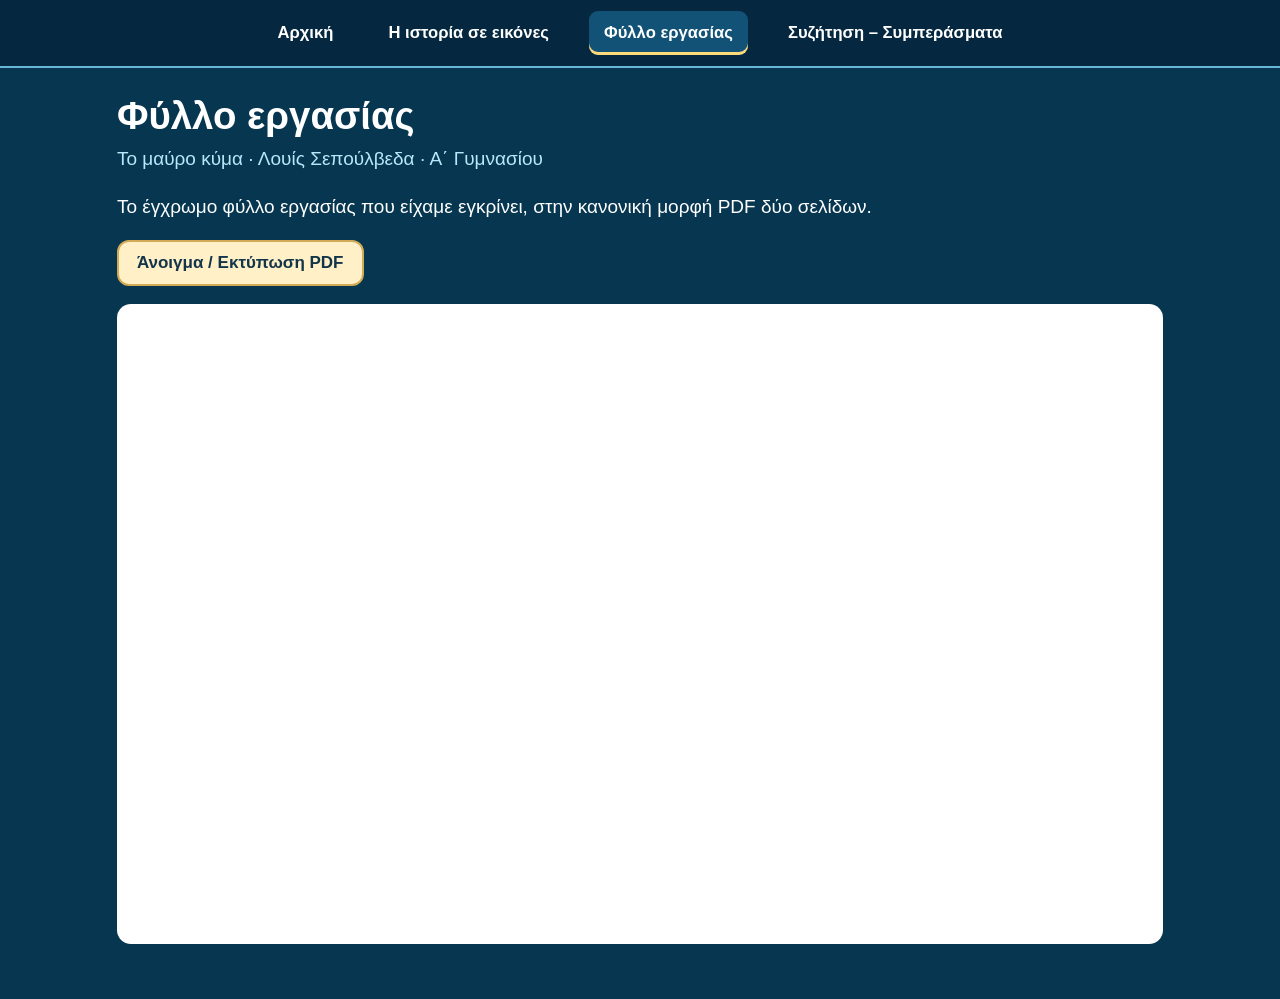
<file: fyllo-ergasias.html>
<!doctype html><html lang="el"><head><meta charset="utf-8"><meta name="viewport" content="width=device-width,initial-scale=1"><title>Το μαύρο κύμα | Λουίς Σεπούλβεδα</title><link rel="stylesheet" href="style.css"></head><body class=""><nav class="topnav" aria-label="Κεντρική πλοήγηση"><a href="index.html" >Αρχική</a><a href="paixnidi.html" >Η ιστορία σε εικόνες</a><a href="fyllo-ergasias.html" aria-current="page">Φύλλο εργασίας</a><a href="syzitisi.html" >Συζήτηση – Συμπεράσματα</a></nav><main class="page-main pdf-panel"><h1 class="page-title">Φύλλο εργασίας</h1><p class="page-sub">Το μαύρο κύμα · Λουίς Σεπούλβεδα · Α΄ Γυμνασίου</p><p>Το έγχρωμο φύλλο εργασίας που είχαμε εγκρίνει, στην κανονική μορφή PDF δύο σελίδων.</p><a class="btn" href="fyllo_ergasias_egxromo.pdf" target="_blank" rel="noopener">Άνοιγμα / Εκτύπωση PDF</a><iframe title="Έγχρωμο φύλλο εργασίας" src="fyllo_ergasias_egxromo.pdf"></iframe></main></body></html>
</file>
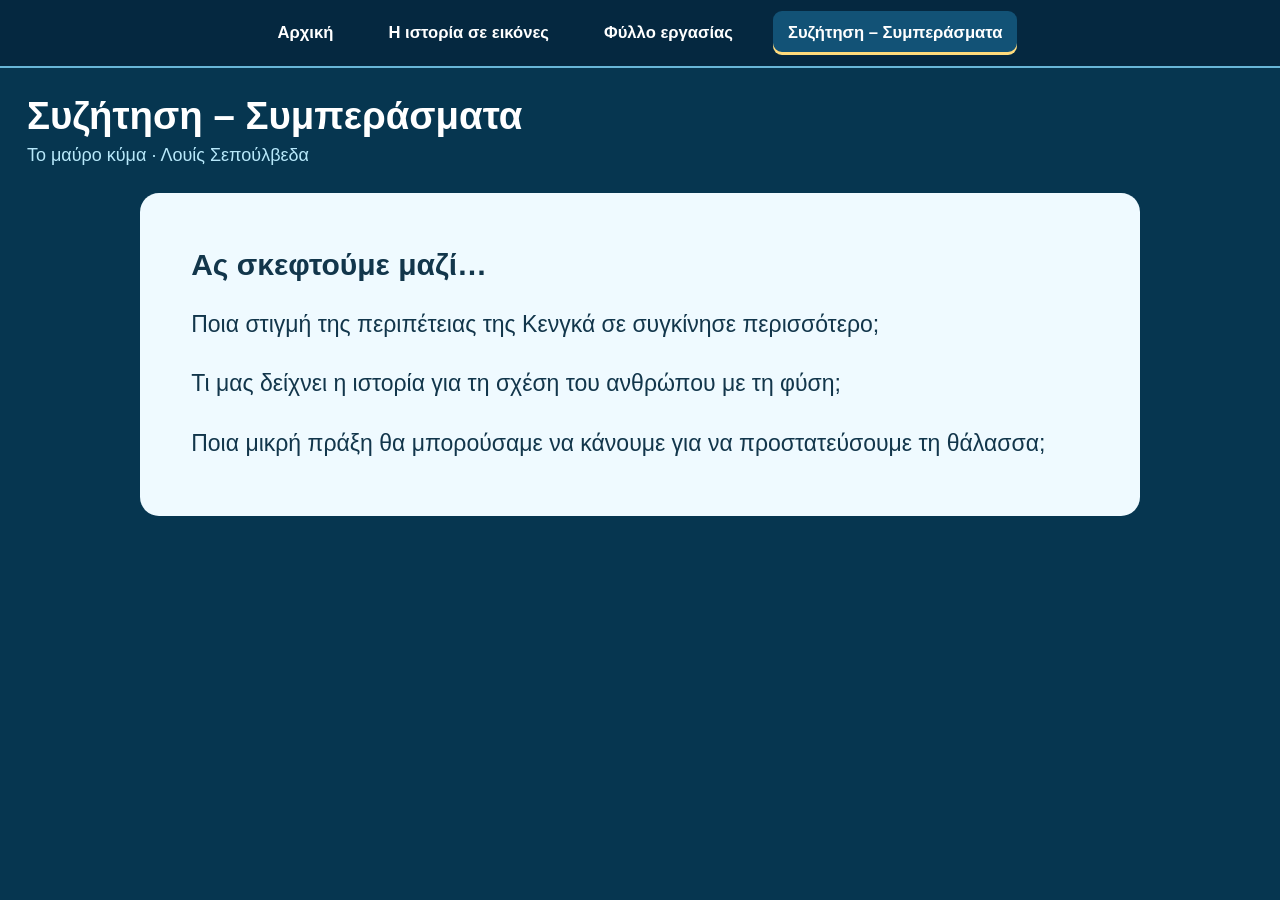
<file: syzitisi.html>
<!doctype html><html lang="el"><head><meta charset="utf-8"><meta name="viewport" content="width=device-width,initial-scale=1"><title>Το μαύρο κύμα | Λουίς Σεπούλβεδα</title><link rel="stylesheet" href="style.css"></head><body class=""><nav class="topnav" aria-label="Κεντρική πλοήγηση"><a href="index.html" >Αρχική</a><a href="paixnidi.html" >Η ιστορία σε εικόνες</a><a href="fyllo-ergasias.html" >Φύλλο εργασίας</a><a href="syzitisi.html" aria-current="page">Συζήτηση – Συμπεράσματα</a></nav><main class="page-main"><h1 class="page-title">Συζήτηση – Συμπεράσματα</h1><p class="page-sub">Το μαύρο κύμα · Λουίς Σεπούλβεδα</p><div class="discussion"><h2>Ας σκεφτούμε μαζί…</h2><p>Ποια στιγμή της περιπέτειας της Κενγκά σε συγκίνησε περισσότερο;</p><p>Τι μας δείχνει η ιστορία για τη σχέση του ανθρώπου με τη φύση;</p><p>Ποια μικρή πράξη θα μπορούσαμε να κάνουμε για να προστατεύσουμε τη θάλασσα;</p></div></main></body></html>
</file>
<file: style.css>
*{box-sizing:border-box}
:root{--nav:#05283e;--sea:#075b86;--paper:#eef8fd;--gold:#ffdc8d}
html,body{margin:0;min-height:100%;font-family:Arial,"DejaVu Sans",sans-serif;background:#063650;color:#fff}
a,button{font:inherit}
a{color:inherit}
.topnav{height:68px;display:flex;align-items:center;justify-content:center;gap:clamp(4px,2vw,32px);padding:6px 12px;background:#052840;border-bottom:2px solid #68b6d7;position:sticky;top:0;z-index:100}
.topnav a{text-decoration:none;font-size:clamp(13px,1.3vw,20px);line-height:1.2;font-weight:700;color:white;border-radius:9px;padding:12px clamp(7px,1.15vw,18px);text-align:center}
.topnav a:hover,.topnav a:focus-visible{background:#1c6383;outline:2px solid #ffe4a3}
.topnav a[aria-current="page"]{background:#125276;box-shadow:inset 0 -3px #ffda7b}
/* Αρχική: σε όλο το ύψος της οθόνης, χωρίς σκρολ */
.home,body.home-page{height:100vh;height:100dvh;overflow:hidden}
.home{height:calc(100vh - 68px);height:calc(100dvh - 68px);display:grid;place-items:center;position:relative;overflow:hidden;background:radial-gradient(circle at 45% 8%,#267bad 0%,#0a567d 55%,#052e4a 100%)}
.home:before{content:"";position:absolute;inset:auto 0 0;height:20%;background:linear-gradient(#0b64882a,#022f4a 95%);pointer-events:none}
.hero-art{width:min(100%,calc((100dvh - 68px)*1670/645));aspect-ratio:1670/645;position:relative;flex:none;box-shadow:0 14px 52px #001b3080;border:0;overflow:hidden}
.hero-art img{width:100%;height:100%;display:block}
/* Η παλιά ανορθόγραφη λεζάντα καλύπτεται από καθαρό, επεξεργάσιμο ελληνικό κείμενο. */
.course-label{position:absolute;left:58.1%;top:57.2%;width:40.7%;height:28.8%;display:flex;flex-direction:column;align-items:center;justify-content:center;text-align:center;color:#0b273b;background:linear-gradient(105deg,#d4ebfb 0%,#c4e3f6 52%,#cbe9fc 100%);border-radius:18px;clip-path:polygon(2.5% 6%,94% 0%,99% 8%,98% 86%,92% 99%,5% 96%,0% 75%,1% 16%);box-shadow:0 2px 10px #5d99be44;transform:rotate(-.4deg);font-weight:700;letter-spacing:-.02em;line-height:1.22;font-size:clamp(11px,2.23vw,40px);padding:1.6%}
.course-label .class{font-size:1.11em;margin-top:.10em;white-space:nowrap}
/* Άλλες σελίδες */
.page-main{max-width:1650px;margin:0 auto;padding:20px clamp(12px,2.1vw,30px) 55px}
.page-title{font-size:clamp(27px,3vw,42px);margin:6px 0 7px}
.page-sub{margin:0 0 16px;color:#b7e8fa;font-size:18px}
.explain{background:#e9f6ff;color:#14364c;padding:15px 20px;border-radius:15px;line-height:1.5;font-size:clamp(17px,1.48vw,22px);margin:0 0 16px}
.cards{display:grid;grid-template-columns:repeat(4,minmax(0,1fr));gap:13px}
.card{border:3px solid #c9e6f6;border-radius:14px;padding:4px;position:relative;background:#fff;cursor:pointer;min-width:0;box-shadow:0 6px 15px #001b3370;touch-action:manipulation}
.card img{width:100%;display:block;border-radius:9px}
.card.selected{border-color:#ffc857;box-shadow:0 0 0 5px #ffc857aa}
.card:focus-visible,.slot:focus-visible,.btn:focus-visible{outline:4px solid var(--gold);outline-offset:2px}
.card .grab{position:absolute;top:10px;left:10px;color:white;background:#0a3b56;font-size:13px;font-weight:bold;border-radius:30px;padding:5px 8px}
.slots{display:grid;grid-template-columns:repeat(8,minmax(0,1fr));gap:10px;margin-top:18px}
.slot{border:2px dashed #acdcef;border-radius:12px;background:#ffffff13;min-height:112px;padding:8px 5px;color:#fff;display:grid;justify-items:center;align-content:start;gap:8px;cursor:pointer;touch-action:manipulation}
.slot b{background:#dbf4ff;color:#14364d;border-radius:50%;font-size:16px;padding:6px 10px}
.slot span{font-size:13px;text-align:center}
.slot img{width:100%;border-radius:6px;max-height:105px;object-fit:cover;object-position:top}
.slot.filled{background:#fff}
.actions{display:flex;gap:12px;flex-wrap:wrap;margin:20px 0 5px}
.btn{background:#fff0c8;border:2px solid #d3aa55;border-radius:12px;color:#12354a;font-weight:700;font-size:17px;padding:11px 18px;cursor:pointer;display:inline-block;text-decoration:none}
.btn.secondary{background:#dff3ff;border-color:#78c1e5}
.btn:hover{filter:brightness(1.05)}
.status{min-height:30px;font-weight:700;font-size:21px;margin:13px 0;color:#ffe2a9}
.helper{color:#c4e2f2;font-size:15px}
.pdf-panel{max-width:1100px;margin:auto}
.pdf-panel p{font-size:19px;line-height:1.5}
.pdf-panel iframe{display:block;width:100%;height:calc(100vh - 260px);min-height:470px;background:white;border:0;border-radius:14px;margin-top:18px}
.discussion{max-width:1000px;margin:27px auto;padding:30px clamp(22px,4vw,54px);background:#effaff;color:#12364b;border-radius:19px}
.discussion h2{font-size:30px}.discussion p{font-size:23px;line-height:1.55;margin:24px 0}
@media(max-width:900px){.cards{grid-template-columns:repeat(2,minmax(0,1fr))}.slots{grid-template-columns:repeat(4,minmax(0,1fr))}.slot{min-height:95px}.topnav{gap:4px}.topnav a{font-size:13px;padding:9px 8px}}
@media(max-width:600px){.topnav{height:64px;padding:5px 3px}.topnav a{font-size:11px;line-height:1.15;padding:9px 4px}.home{height:calc(100dvh - 64px)}.hero-art{width:min(100%,calc((100dvh - 64px)*1670/645))}.course-label{border-radius:6px}.page-main{padding:13px}.cards{gap:8px}.card{padding:2px}.slots{gap:6px}.slot span{font-size:11px}.discussion p{font-size:18px}}
</file>
